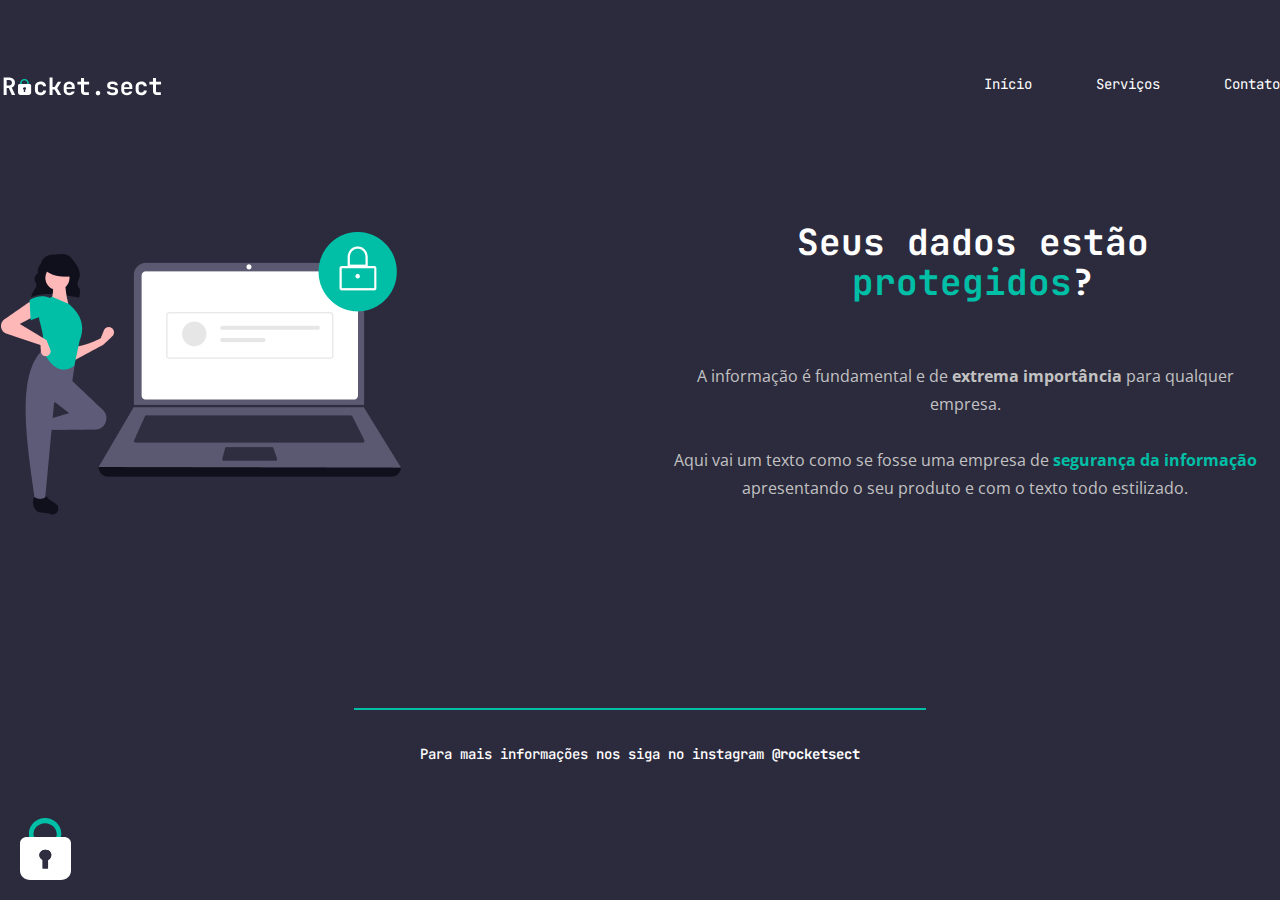
<file: index.html>
<!DOCTYPE html>
<html lang="pt-br">
  <head>
    <link rel="preconnect" href="https://fonts.gstatic.com" crossorigin />
    <link rel="preconnect" href="https://fonts.googleapis.com" />

    <meta charset="UTF-8" />
    <meta http-equiv="X-UA-Compatible" content="IE=edge" />
    <meta name="viewport" content="width=device-width, initial-scale=1.0" />

    <title>Rocket.sect</title>

    <link rel="shortcut icon" href="./Images/padlock.svg" type="image" />

    <link
      href="https://fonts.googleapis.com/css2?family=JetBrains+Mono:wght@500;700&family=Open+Sans:wght@400;700&display=swap"
      rel="stylesheet"
    />

    <link rel="stylesheet" href="style.css" />
  </head>
  <body>
    <div class="container">
      <nav>
        <img src="./Images/logo.svg" alt="Logo da empresa Rocket.sect" />

        <ul>
          <li><a href="./index.html">Início</a></li>
          <li><a href="./service.html">Serviços</a></li>
          <li><a href="mailto:contato@rocketsect.com">Contato</a></li>
        </ul>
      </nav>

      <main>
        <img
          src="./Images/img1.png"
          alt="Desenho de uma mulher ao lado de um notebook colorido"
        />

        <section>
          <h1>Seus dados estão <span>protegidos</span>?</h1>

          <p>
            A informação é fundamental e de
            <strong>extrema importância</strong> para qualquer empresa. <br />
            <br />
            Aqui vai um texto como se fosse uma empresa de
            <span>segurança da informação</span> apresentando o seu produto e
            com o texto todo estilizado.
          </p>
        </section>
      </main>

      <footer>
        <div class="line"></div>
        <p>
          Para mais informações nos siga no instagram
          <a href="https://www.instagram.com">@rocketsect</a>
        </p>
      </footer>
    </div>

    <img
      id="locker"
      src="./Images/padlock.svg"
      alt="Cadeado branco com detalhes verdes no canto inferior esquerdo da tela"
    />
  </body>
</html>
</file>
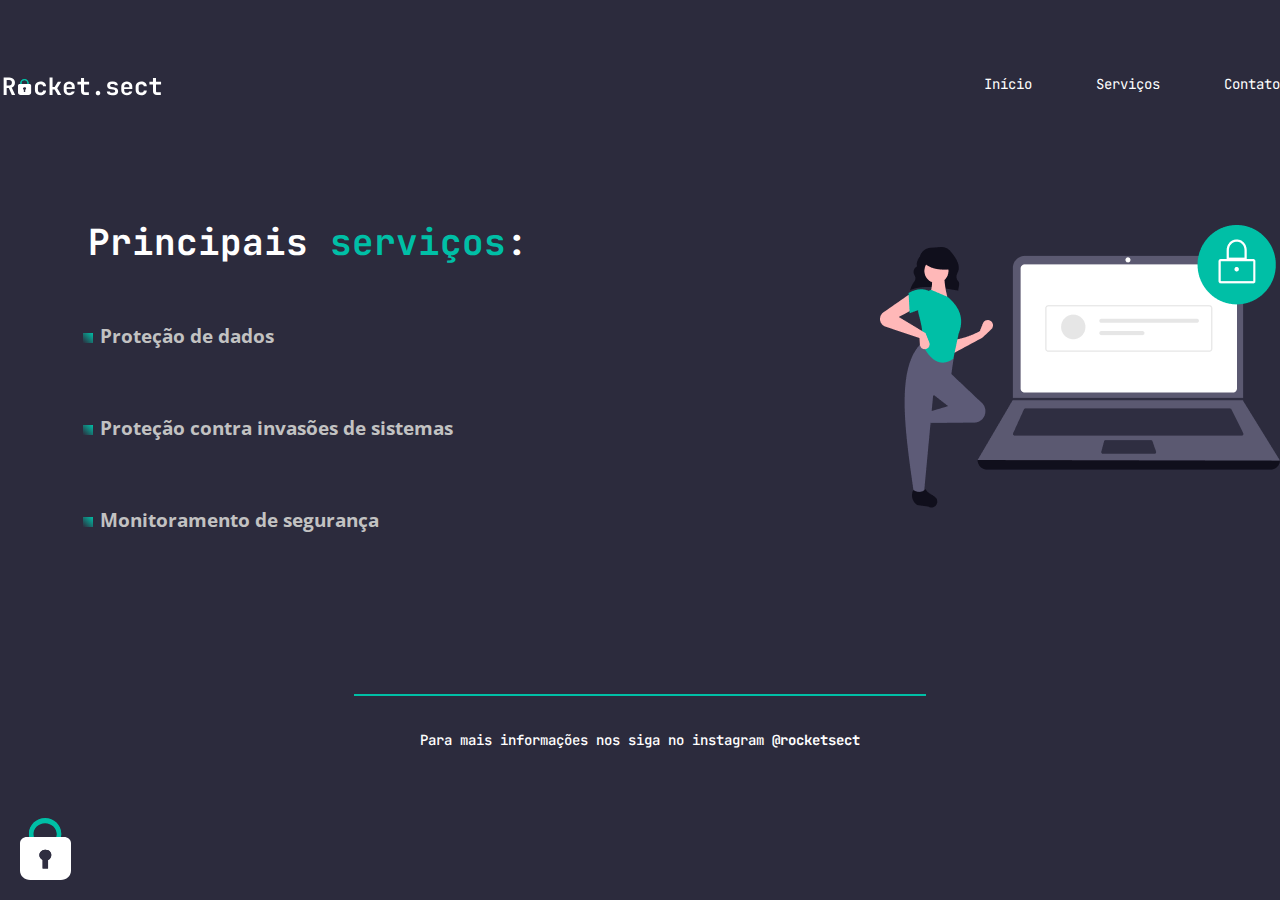
<file: service.html>
<!DOCTYPE html>
<html lang="pt-br">
  <head>
    <link rel="preconnect" href="https://fonts.gstatic.com" crossorigin />
    <link rel="preconnect" href="https://fonts.googleapis.com" />

    <meta charset="UTF-8" />
    <meta http-equiv="X-UA-Compatible" content="IE=edge" />
    <meta name="viewport" content="width=device-width, initial-scale=1.0" />

    <title>Rocket.sect: Serviços</title>

    <link rel="shortcut icon" href="./Images/padlock.svg" type="image" />

    <link
      href="https://fonts.googleapis.com/css2?family=JetBrains+Mono:wght@500;700&family=Open+Sans:wght@400;700&display=swap"
      rel="stylesheet"
    />

    <link rel="stylesheet" href="style.css" />
  </head>
  <body>
    <div class="container">
      <nav>
        <img src="./Images/logo.svg" alt="Logo da empresa Rocket.sect" />

        <ul>
          <li><a href="./index.html">Início</a></li>
          <li><a href="./service.html">Serviços</a></li>
          <li><a href="mailto:contato@rocketsect.com">Contato</a></li>
        </ul>
      </nav>

      <main>
        <section>
          <h1>Principais <span>serviços</span>:</h1>

          <ul>
            <li><span>Proteção de dados</span></li>
            <li><span>Proteção contra invasões de sistemas</span></li>
            <li><span>Monitoramento de segurança</span></li>
          </ul>
        </section>

        <img
          src="./Images/img1.png"
          alt="Desenho de uma mulher ao lado de um notebook colorido"
        />
      </main>

      <footer>
        <div class="line"></div>
        <p>
          Para mais informações nos siga no instagram
          <a href="https://www.instagram.com">@rocketsect</a>
        </p>
      </footer>
    </div>

    <img
      id="locker"
      src="./Images/padlock.svg"
      alt="Cadeado branco com detalhes verdes no canto inferior esquerdo da tela"
    />
  </body>
</html>
</file>
<file: style.css>
body {
  margin: 0;
  padding: 0;

  font-family: 'JetBrains Mono', monospace;
  background: #2c2b3d;
  min-height: 100vh;
}

.container {
  width: 1280px;
  margin: 0 auto;
  padding-top: 70px;
}

nav {
  display: flex;
  justify-content: space-between;
  align-items: center;

  margin-bottom: 100px;
}

ul {
  display: flex;
  gap: 64px;
  list-style: none;
  margin: 0;
  padding: 0;
}

a {
  color: #ffffff;
  text-decoration: none;

  font-size: 14px;
  line-height: 28px;
}

main {
  display: flex;
  align-items: center;
  justify-content: space-between;
}

span {
  color: #00bfa6;
  font-weight: 700;
}

section {
  text-align: center;
}

h1 {
  width: 615px;
  margin-bottom: 60px;

  font-weight: 700;
  font-size: 36px;
  line-height: 40px;

  color: #ffffff;
}

section p {
  color: #c2c2c2;

  width: 600px;
  height: 170px;

  font-weight: 400;
  font-size: 16px;
  line-height: 28px;

  font-family: 'Open Sans', sans-serif;
}

h1 span {
  color: #00bfa6;
}

section ul {
  display: flex;
  flex-direction: column;
  text-align: left;

  font-size: 19px;
  line-height: 28px;
  font-family: 'Open Sans', sans-serif;

  list-style-image: linear-gradient(to left bottom, #00bfa6, #2c2b3d);

  margin: 0;
  padding: 0 100px;
}

section ul span {
  color: #c2c2c2;
}

footer {
  margin-top: 160px;
  text-align: center;
}

.line {
  border: 1px solid #00bfa6;

  width: 570px;
  margin: 0 auto 30px;
}

footer p {
  font-weight: 500;
  font-size: 14px;
  line-height: 28px;

  color: #ffffff;
}

footer a {
  font-weight: bold;
}

#locker {
  position: absolute;
  bottom: 0;
  left: 0;

  margin: 20px;
}
</file>
